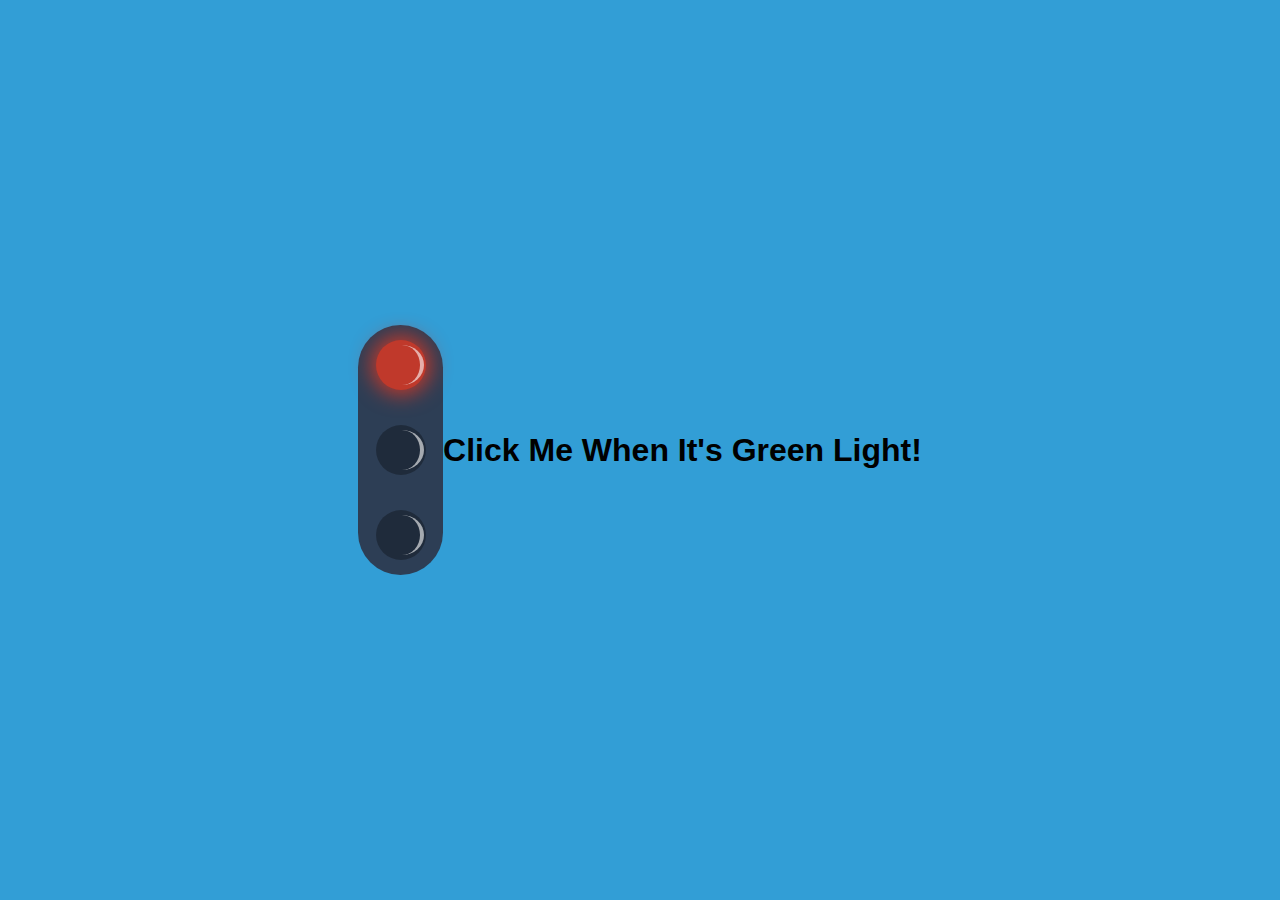
<file: index.html>
<!DOCTYPE html>
<html>
    <head>
        <style>
            * {
                box-sizing: border-box;
            }
            body {
                background-color: #329ed6;
                display: flex;
                align-items: center;
                justify-content: center;
                min-height: 100vh;
                margin: 0;
                font-family: Arial, Helvetica, sans-serif;
            }
            a {
                text-decoration: none;
                color: #000;
            }
            .container {
                display: flex;
                align-items: center;
                justify-content: space-between;
                flex-direction: column;
                width: 85px;
                height: 250px;
                padding: 15px;
                background-color: #2d3e55;
                border-radius: 50px;
            }
            .circle {
                position: relative;
                background-color: rgba(0, 0, 0, 0.3);
                border-radius: 50%;
                height: 50px;
                width: 50px;
            }
            .circle:after {
                border-right: 4px solid rgba(255, 255, 255, 0.6);
                position: absolute;
                content: '';
                width: 40px;
                height: 40px;
                border-radius: 50%;
                top: 5px;
                left: 4px;
            }
            .circle.red {
                background-color: #c0392b;
                box-shadow: 0 0 20px 5px #c0392b;
            }
            .circle.yellow {
                background-color: #f1c40f;
                box-shadow: 0 0 20px 5px #f1c40f;
            }
            .circle.green {
                background-color: #2ecc71;
                box-shadow: 0 0 20px 5px #2ecc71;
            }
        </style>
        <title>Asapapi | Traffic</title>
    </head>
    <body>
        <div class="container">
            <div class="circle red" color="red"></div>
            <div class="circle" color="yellow"></div>
            <div class="circle" color="green"></div>
        </div>
        <h1><a href="homepage/" target="_blank">Click Me When It's Green Light!</a></h1>
        <script>
            const circles = document.querySelectorAll('.circle');
            let activeLight = 0;
            setInterval(changeLight, 2000);
            function changeLight() {
                circles[activeLight].className = 'circle';
                activeLight++;
                if (activeLight > 2) {
                    activeLight = 0;
                }
                const currentLight = circles[activeLight];
                currentLight.classList.add(currentLight.getAttribute('color'));
            }
        </script>
    </body>
</html>
</file>
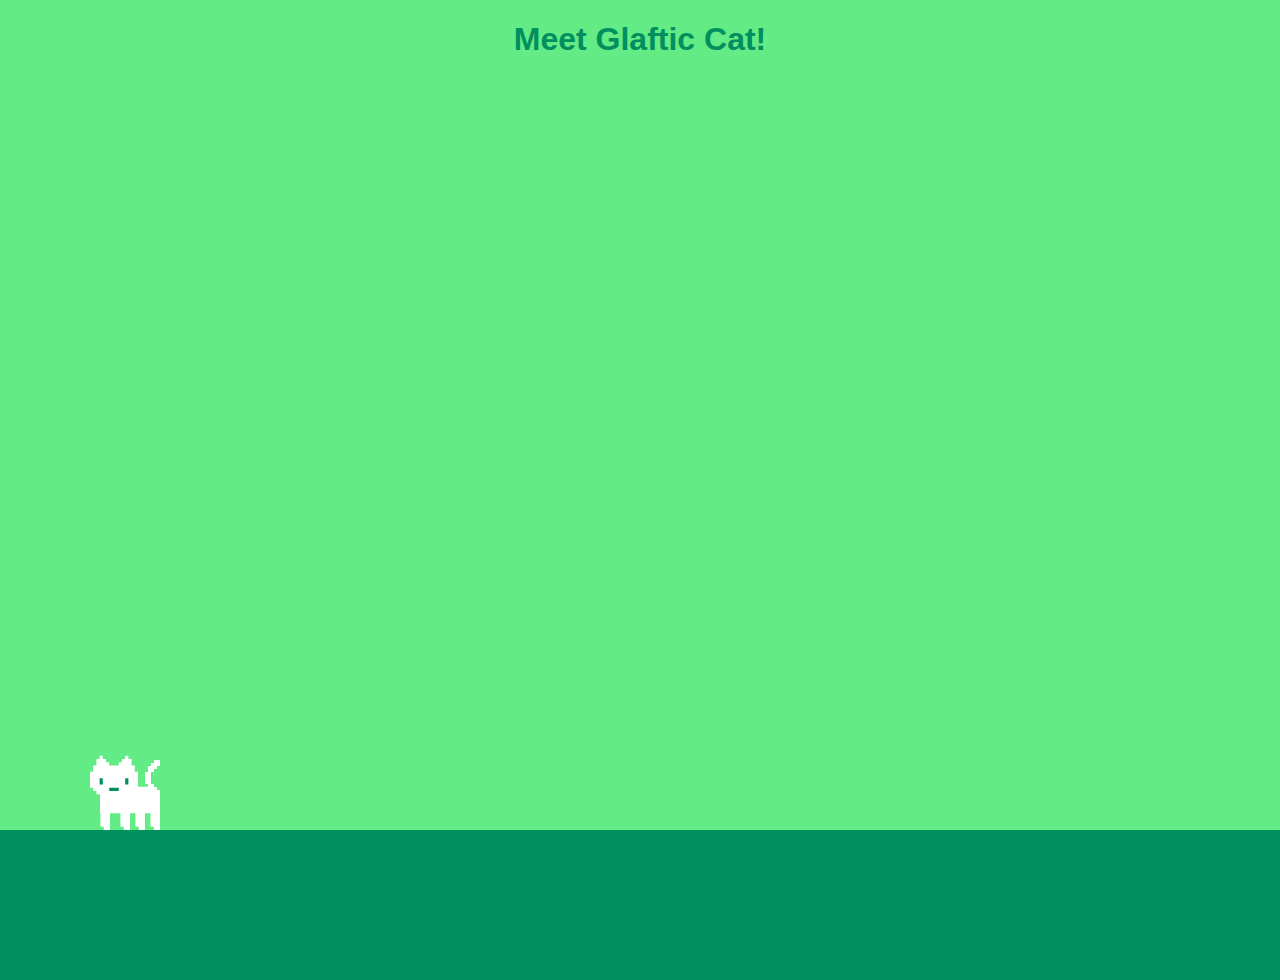
<file: glaftic/index.html>
<!DOCTYPE html>
<html>
    <head>
        <meta http-equiv="Content-Type" content="text/html;charset=UTF-8">
        <link rel="stylesheet" href="styles.css" />
    </head>
    <body>
        <center><h1>Meet Glaftic Cat!</h1></center>
        <div class="outer_wrapper">
            <div class="wrapper">
                <div class="cat_wrapper">
                    <div class="cat first_pose">
                        <div class="cat_head">
                            <svg x="0px" y="0px" width="100%" height="100%" viewBox="0 0 76.4 61.2">
                                <polygon class="eyes"
                                    points="63.8,54.1 50.7,54.1 50.7,59.6 27.1,59.6 27.1,54.1 12.4,54.1 12.4,31.8 63.8,31.8 " />
                                <path d="M15.3,45.9h5.1V35.7h-5.1C15.3,35.7,15.3,45.9,15.3,45.9z M45.8,56.1V51H30.6v5.1H45.8z M61.1,35.7H56v10.2h5.1
                    V35.7z M10.2,61.2v-5.1H5.1V51H0V25.5h5.1V15.3h5.1V5.1h5.1V0h5.1v5.1h5.1v5.1h5.1v5.1c0,0,15.2,0,15.2,0v-5.1h5.1V5.1H56V0h5.1v5.1
                    h5.1v10.2h5.1v10.2h5.1l0,25.5h-5.1v5.1h-5.1v5.1H10.2z" />
                            </svg>
                            
                        </div>
                        <div class="body">
                            <svg x="0px" y="0px" width="100%" height="100%" viewBox="0 0 91.7 40.8">
                                <path class="st0" d="M91.7,40.8H0V10.2h5.1V5.1h5.1V0h66.2v5.1h10.2v5.1h5.1L91.7,40.8z" />
                            </svg>

                            <div class="tail">
                                <svg x="0px" y="0px" width="100%" height="100%" viewBox="0 0 25.5 61.1">
                                    <polygon class="st0" points="10.2,56 10.2,50.9 5.1,50.9 5.1,40.7 0,40.7 0,20.4 5.1,20.4 5.1,10.2 10.2,10.2 10.2,5.1 15.3,5.1 
                        15.3,0 25.5,0 25.5,10.2 20.4,10.2 20.4,15.3 15.3,15.3 15.3,20.4 10.2,20.4 10.2,40.7 15.3,40.7 15.3,45.8 20.4,45.8 20.4,50.9 
                        25.5,50.9 25.5,61.1 15.3,61.1 15.3,56 " />
                                </svg>
                            </div>
                        </div>

                        <div class="front_legs">
                            <div class="leg one">
                                <svg x="0px" y="0px" width="100%" height="100%" viewBox="0 0 14 30.5">
                                    <polygon points="15.3,30.5 5.1,30.5 5.1,25.4 0,25.4 0,0 15.3,0 " />
                                </svg>
                            </div>
                            <div class="leg two">
                                <svg x="0px" y="0px" width="100%" height="100%" viewBox="0 0 14 30.5">
                                    <polygon points="15.3,30.5 5.1,30.5 5.1,25.4 0,25.4 0,0 15.3,0 " />
                                </svg>
                            </div>
                        </div>

                        <div class="back_legs">
                            <div class="leg three">
                                <svg x="0px" y="0px" width="100%" height="100%" viewBox="0 0 14 30.5">
                                    <polygon points="15.3,30.5 5.1,30.5 5.1,25.4 0,25.4 0,0 15.3,0 " />
                                </svg>
                            </div>
                            <div class="leg four">
                                <svg x="0px" y="0px" width="100%" height="100%" viewBox="0 0 14 30.5">
                                    <polygon points="15.3,30.5 5.1,30.5 5.1,25.4 0,25.4 0,0 15.3,0 " />
                                </svg>
                            </div>
                        </div>
                    </div>
                </div>
            </div>
            <div class="ground"></div>
        </div>
        <canvas id="canvas1">Your browser doesn't support canvas</canvas>
    </body>
    <script src="cat.js"></script>
</html>
</file>
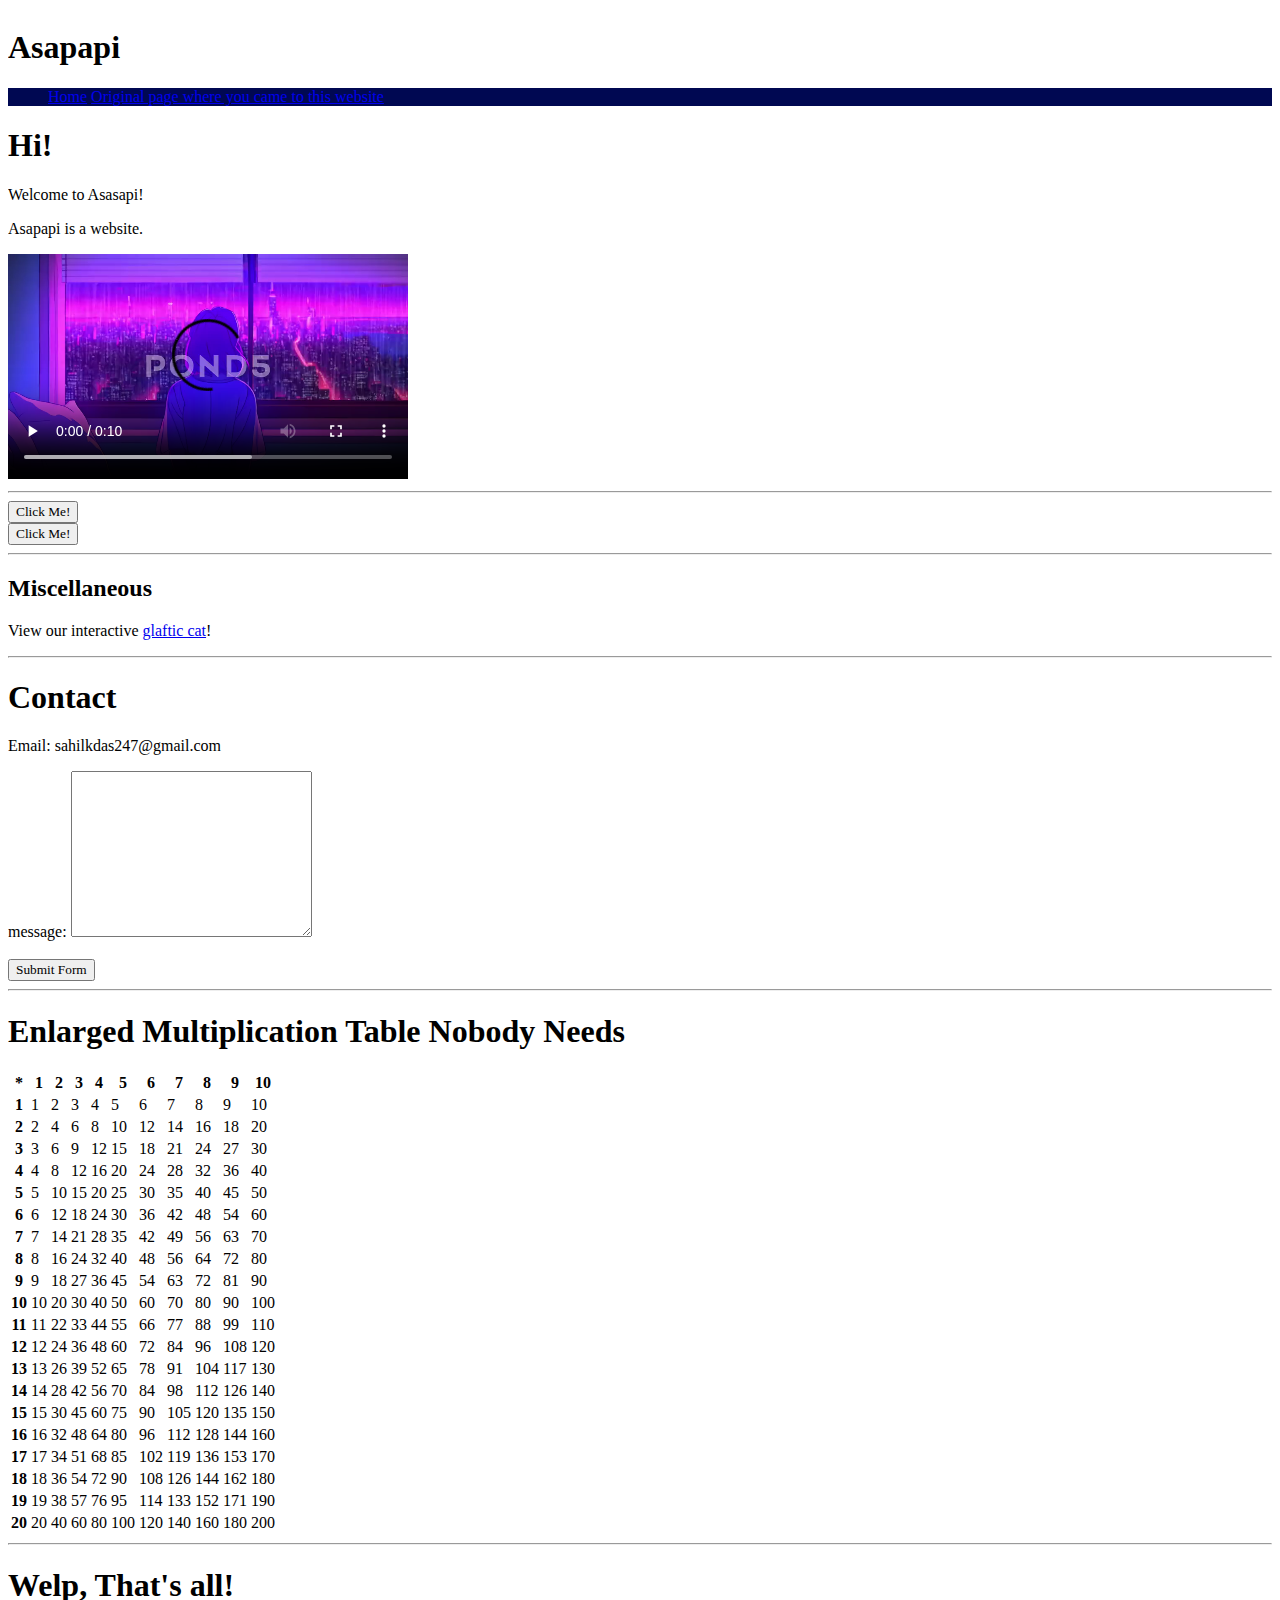
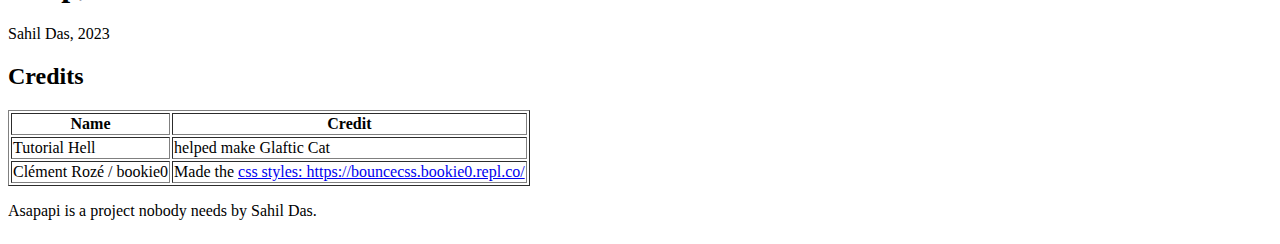
<file: homepage/index.html>
<!DOCTYPE html>
<html lang="en">
    <head>
        <meta charset="UTF-8">
        <link href="https://bouncecss.replit.app/bounce.css" rel="stylesheet" type="text/css" />
        <link rel="stylesheet" href="style.css" />
        <meta name="viewport" content="width=device-width, initial-scale=1.0">
        <title>Asapapi | Home</title>
    </head>
    <body>
        <h1>Asapapi</h1>
        <section id="navv">
            <nav>
                <ul class="menuItems">
                    <li><a href='#' data-item='Home'>Home</a></li>
                    <li>
                        <a href='../' data-item='original page where you came to this website'>
                            Original page where you came to this website
                        </a>
                    </li>
                </ul>
            </nav>
        </section>
        <h1>Hi!</h1>
        <p>Welcome to Asasapi!</p>
        <p>Asapapi is a website.</p>
        <video id="myVideo" width="400" controls>
            <source src="../rain.mp4" type="video/mp4">
        </video>
        <hr>
        <button class="cyan" onclick="alert('You Did!')">Click Me!</button>
        <br>
        <!-- modal trigger -->
        <button class="purple" data-modal-target="#modal">Click Me!</button>
        <!-- modal -->
        <div class="modal" id="modal">
            <div class="modal-header">
                <div class="title">This is a modal.</div>
                <button data-close-button class="close-button">&times;</button>
            </div>
            <div class="modal-body">
                <p>In web design, a modal is a graphical user interface (GUI) element that appears on top of the page
                    content and provides additional information or functionality. Modals are often used to display
                    messages, forms, or other content that requires the user's attention or input.</p>
                <p>Modal windows typically have a dimmed or blurred background, which highlights the modal and makes it
                    stand out from the rest of the page content. They also often include a close button or other
                    mechanism for dismissing the modal and returning to the main page content.</p>
                <p>Modals are useful for displaying content that would be too distracting or disruptive to display on
                    the main page. For example, a modal might be used to display a sign-up form, a confirmation message,
                    or an error message. They can also be used to provide context-sensitive help or instructions, or to
                    present a detailed view of a specific piece of content.</p>
                <p>Overall, modals are a useful way to provide additional information or functionality without requiring
                    the user to navigate away from the main page.</p>
            </div>
        </div>
        <!-- overlay -->
        <div id="overlay"></div>
        <!-- end modal stuff -->
        <hr>
        <h2>Miscellaneous</h2>
        <p>View our interactive <a href="../glaftic/">glaftic cat</a>!</p>
        <hr>
        <h1>Contact</h1>
        <p>Email: sahilkdas247@gmail.com</p>
        <form action="mailto:sahilkdas247@gmail.com">
            <label for="message">message:</label>
            <textarea name="message" cols="30" rows="10"></textarea>
            <br><br>
            <button type="submit">Submit Form</button>
        </form>
        <hr>
        <h1>Enlarged Multiplication Table Nobody Needs</h1>
        <section class="table" id="table">
            <table>
                <tr>
                    <th>*</th>
                    <th>1</th><th>2</th><th>3</th><th>4</th><th>5</th>
                    <th>6</th><th>7</th><th>8</th><th>9</th><th>10</th>
                </tr>
                <tr>
                    <th>1</th>
                    <td>1</td><td>2</td><td>3</td><td>4</td><td>5</td>
                    <td>6</td><td>7</td><td>8</td><td>9</td><td>10</td>
                </tr>
                <tr>
                    <th>2</th>
                    <td>2</td><td>4</td><td>6</td><td>8</td><td>10</td>
                    <td>12</td><td>14</td><td>16</td><td>18</td><td>20</td>
                </tr>
                <tr>
                    <th>3</th>
                    <td>3</td><td>6</td><td>9</td><td>12</td><td>15</td>
                    <td>18</td><td>21</td><td>24</td><td>27</td><td>30</td>
                </tr>
                <tr>
                    <th>4</th>
                    <td>4</td><td>8</td><td>12</td><td>16</td><td>20</td>
                    <td>24</td><td>28</td><td>32</td><td>36</td><td>40</td>
                </tr>
                <tr>
                    <th>5</th>
                    <td>5</td><td>10</td><td>15</td><td>20</td><td>25</td>
                    <td>30</td><td>35</td><td>40</td><td>45</td><td>50</td>
                </tr>
                <tr>
                    <th>6</th>
                    <td>6</td><td>12</td><td>18</td><td>24</td><td>30</td>
                    <td>36</td><td>42</td><td>48</td><td>54</td><td>60</td>
                </tr>
                <tr>
                    <th>7</th>
                    <td>7</td><td>14</td><td>21</td><td>28</td><td>35</td>
                    <td>42</td><td>49</td><td>56</td><td>63</td><td>70</td>
                </tr>
                <tr>
                    <th>8</th>
                    <td>8</td><td>16</td><td>24</td><td>32</td><td>40</td>
                    <td>48</td><td>56</td><td>64</td><td>72</td><td>80</td>
                </tr>
                <tr>
                    <th>9</th>
                    <td>9</td><td>18</td><td>27</td><td>36</td><td>45</td>
                    <td>54</td><td>63</td><td>72</td><td>81</td><td>90</td>
                </tr>
                <tr>
                    <th>10</th>
                    <td>10</td><td>20</td><td>30</td><td>40</td><td>50</td>
                    <td>60</td><td>70</td><td>80</td><td>90</td><td>100</td>
                </tr>
                <tr>
                    <th>11</th>
                    <td>11</td><td>22</td><td>33</td><td>44</td><td>55</td>
                    <td>66</td><td>77</td><td>88</td><td>99</td><td>110</td>
                </tr>
                <tr>
                    <th>12</th>
                    <td>12</td><td>24</td><td>36</td><td>48</td><td>60</td>
                    <td>72</td><td>84</td><td>96</td><td>108</td><td>120</td>
                </tr>
                <tr>
                    <th>13</th>
                    <td>13</td><td>26</td><td>39</td><td>52</td><td>65</td>
                    <td>78</td><td>91</td><td>104</td><td>117</td><td>130</td>
                </tr>
                <tr>
                    <th>14</th>
                    <td>14</td><td>28</td><td>42</td><td>56</td><td>70</td>
                    <td>84</td><td>98</td><td>112</td><td>126</td><td>140</td>
                </tr>
                <tr>
                    <th>15</th>
                    <td>15</td><td>30</td><td>45</td><td>60</td><td>75</td>
                    <td>90</td><td>105</td><td>120</td><td>135</td><td>150</td>
                </tr>
                <tr>
                    <th>16</th>
                    <td>16</td><td>32</td><td>48</td><td>64</td><td>80</td>
                    <td>96</td><td>112</td><td>128</td><td>144</td><td>160</td>
                </tr>
                <tr>
                    <th>17</th>
                    <td>17</td><td>34</td><td>51</td><td>68</td><td>85</td>
                    <td>102</td><td>119</td><td>136</td><td>153</td><td>170</td>
                </tr>
                <tr>
                    <th>18</th>
                    <td>18</td><td>36</td><td>54</td><td>72</td><td>90</td>
                    <td>108</td><td>126</td><td>144</td><td>162</td><td>180</td>
                </tr>
                <tr>
                    <th>19</th>
                    <td>19</td><td>38</td><td>57</td><td>76</td><td>95</td>
                    <td>114</td><td>133</td><td>152</td><td>171</td><td>190</td>
                </tr>
                <tr>
                    <th>20</th>
                    <td>20</td><td>40</td><td>60</td><td>80</td><td>100</td>
                    <td>120</td><td>140</td><td>160</td><td>180</td><td>200</td>
                </tr>
            </table>
        </section>
        <hr>
        <footer>
            <section>
                <h1>Welp, That's all!</h1>
                <p>Sahil Das, 2023</p>
            </section>
            <section>
                <h2>Credits</h2>
                <table border="1" class="table">
                    <thead>
                        <tr>
                            <th>Name</th>
                            <th>Credit</th>
                        </tr>
                    </thead>
                    <tbody>
                        <tr>
                            <td>Tutorial Hell</td>
                            <td>helped make Glaftic Cat</a></td>
                        </tr>
                        <tr>
                            <td>Clément Rozé / bookie0</td>
                            <td>Made the <a href="https://bouncecss.bookie0.repl.co/">css styles: https://bouncecss.bookie0.repl.co/</a></td>
                        </tr>
                    </tbody>
                </table>
            </section>
            <p>Asapapi is a project nobody needs by Sahil Das.</p>
        </footer>
    </body>
    <script src="modal.js"></script>
    <script src="video.js"></script>
</html>
</file>
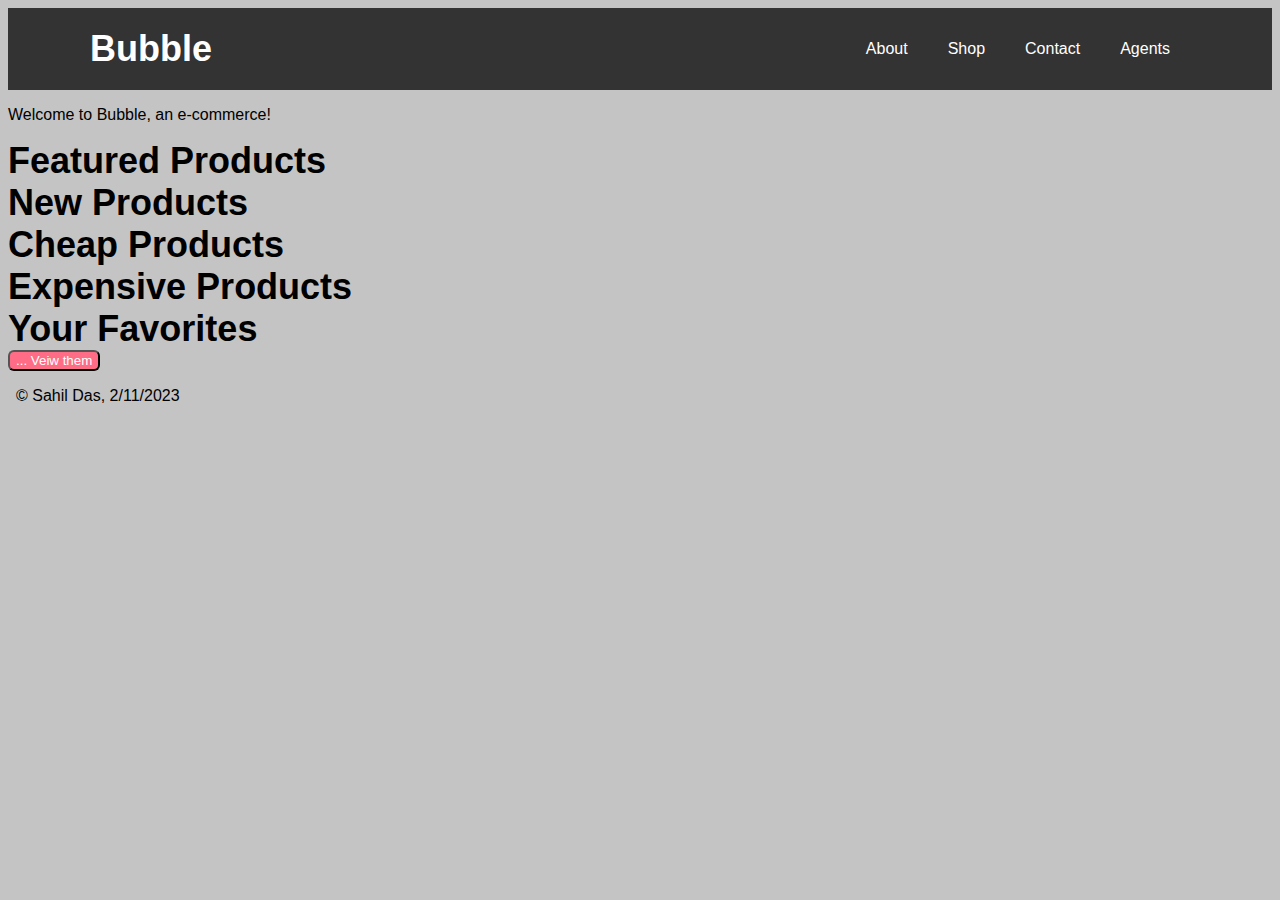
<file: New folder/index.html>
<!DOCTYPE html>
<html lang="en">
    <head>
        <meta charset="UTF-8">
        <meta name="viewport" content="width=device-width, initial-scale=1.0">
        <link rel="stylesheet" href="style.css">
        <title>Bubble | Home</title>
    </head>
    <body>
        <header>
            <div class="header-container">
                <h1>Bubble</h1>
                <nav>
                    <ul>
                        <li><a target="_blank" href="AAC.html">About</a></li>
                        <li><a target="_blank" href="shop.html">Shop</a></li>
                        <li><a target="_blank" href="AAC.html">Contact</a></li>
                        <li><a target="_blank" href="agents.html">Agents</a></li>
                    </ul>
                </nav>
            </div>
        </header>
        <main>
            <p>Welcome to Bubble, an e-commerce!</p>
            <h1>Featured Products</h1>
            <h1>New Products</h1>
            <h1>Cheap Products</h1>
            <h1>Expensive Products</h1>
            <h1>Your Favorites</h1>
            <a target="_blank" href="shop.html">
                <button style="border-radius: 6px; background-color: rgb(255, 108, 133);color: white;">... Veiw them</button>
            </a>
        </main>
        <embed src="footer.html">
    </body>
</html>
</file>
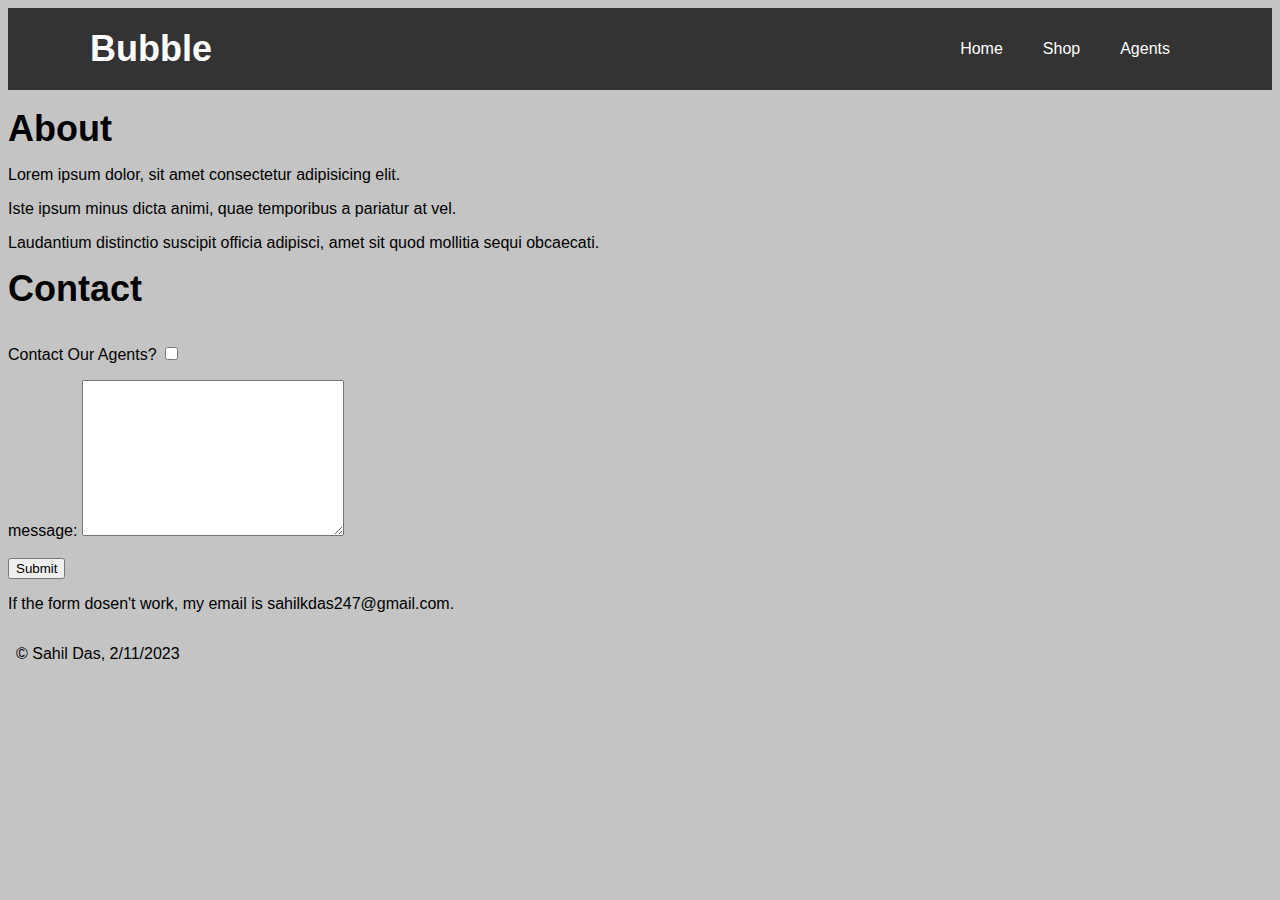
<file: New folder/AAC.html>
<!DOCTYPE html>
<html lang="en">
    <head>
        <meta charset="UTF-8">
        <link rel="stylesheet" href="style.css">
        <meta name="viewport" content="width=device-width, initial-scale=1.0">
        <title>Bubble | About and Contact</title>
    </head>
    <body>
        <header>
            <div class="header-container">
                <h1>Bubble</h1>
                <nav>
                    <ul>
                        <li><a target="_blank" href="index.html">Home</a></li>
                        <li><a target="_blank" href="shop.html">Shop</a></li>
                        <li><a target="_blank" href="agents.html">Agents</a></li>
                    </ul>
                </nav>
            </div>
        </header>
        <br>
        <main>
            <h1>About</h1>
            <p>Lorem ipsum dolor, sit amet consectetur adipisicing elit.</p>
            <p>Iste ipsum minus dicta animi, quae temporibus a pariatur at vel.</p>
            <p>Laudantium distinctio suscipit officia adipisci, amet sit quod mollitia sequi obcaecati.</p>
            <h1>Contact</h1>
            <br>
            <p>Contact Our Agents? <input id="my-checkbox" type="checkbox"></p>
            <div id="Cme">
                <form action="mailto:sahilkdas247@gmail.com" enctype="text/plain">
                    <label for="message">message:</label>
                    <textarea name="message" cols="30" rows="10"></textarea>
                    <br><br><input type="submit">
                </form>
                <p>If the form dosen't work, my email is sahilkdas247@gmail.com.</p>
            </div>
            <div id="CmyA">
                <form action="" enctype="text/plain">
                    <label for="message">message:</label>
                    <textarea name="message" cols="30" rows="10"></textarea>
                    <br><br><input type="submit">
                </form>
                <p>Our Agents will response shortly, or not, Lemme know if the form dosen't work.</p>
            </div>
        </main>
        <embed src="footer.html">
        <script src="c.js"></script>
    </body>
</html>
</file>
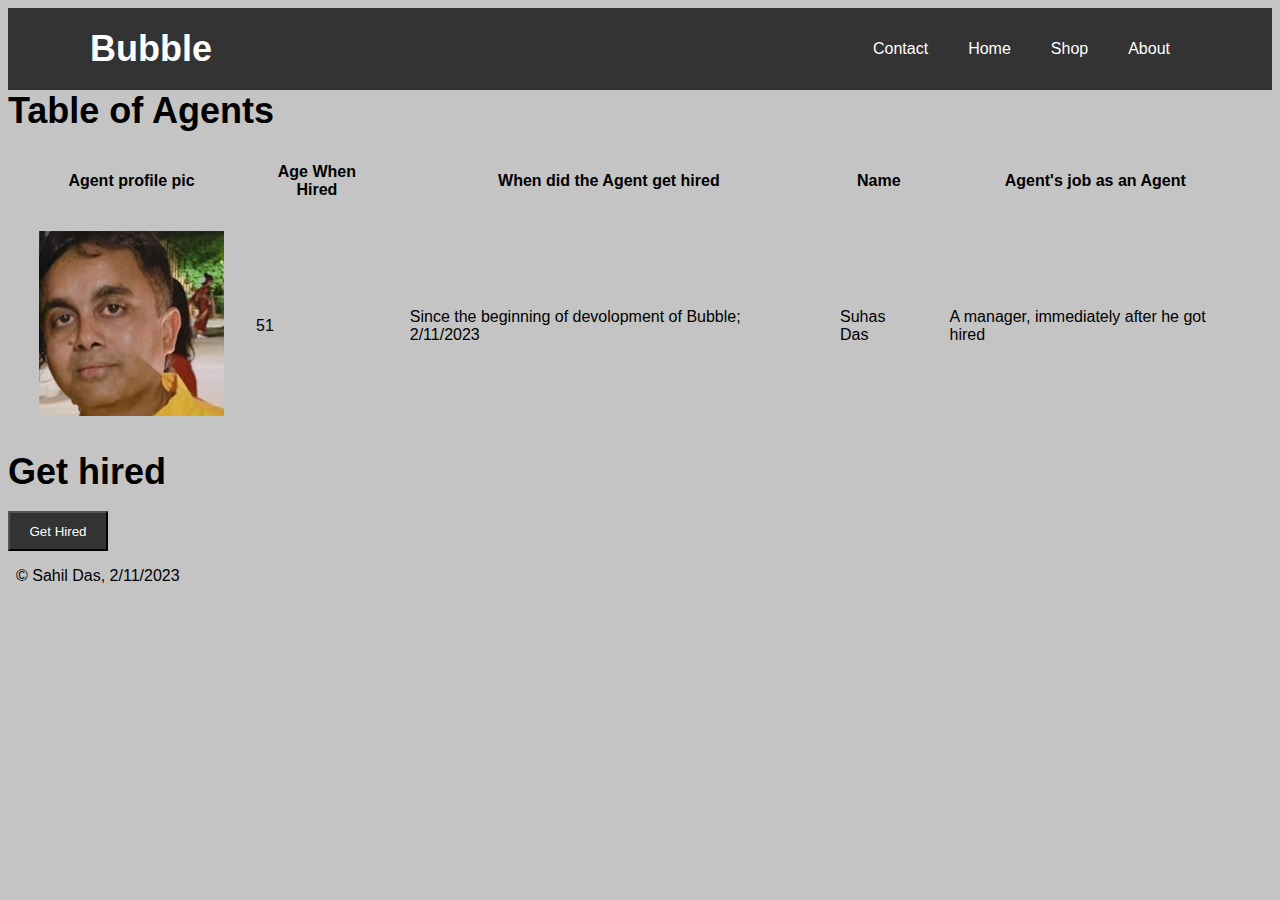
<file: New folder/agents.html>
<!DOCTYPE html>
<html lang="en">
    <head>
        <meta charset="UTF-8">
        <link rel="stylesheet" href="style.css">
        <style>
            button {
                background-color: #333333;
                color:white;
                height: 40px;
                width:100px;
                border-radius: 0cm;
                transition: all 0.5s ease;
            }
            button:hover {
                background-color: #bdbdbd;
                color: #555555;
                border-radius: 10px;
                font-family: 'Courier New', Courier, monospace;
            }
        </style>
        <meta name="viewport" content="width=device-width, initial-scale=1.0">
        <title>Bubble | Agent Stuff</title>
    </head>
    <body>
        <header>
            <div class="header-container">
                <h1>Bubble</h1>
                <nav>
                    <ul>
                        <li><a target="_blank" href="AAC.html">Contact</a></li>
                        <li><a target="_blank" href="index.html">Home</a></li>
                        <li><a target="_blank" href="shop.html">Shop</a></li>
                        <li><a target="_blank" href="AAC.html">About</a></li>
                    </ul>
                </nav>
            </div>
        </header>
        <main>
            <h1>Table of Agents</h1>
            <table cellspacing="30px">
                <tr>
                    <th>Agent profile pic</th>
                    <th>Age When Hired</th>
                    <th>When did the Agent get hired</th>
                    <th>Name</th>
                    <th>Agent's job as an Agent</th>
                </tr>
                <tr>
                    <td><img src="suhasdas.png"></td>
                    <td>51</td>
                    <td>Since the beginning of devolopment of Bubble; 2/11/2023</td>
                    <td>Suhas Das</td>
                    <td>A manager, immediately after he got hired</td>
                </tr>
            </table>
            <h1>Get hired</h1>
            <br><a target="_blank" href=""><button>Get Hired</button></a>
        </main>
        <embed src="footer.html">
    </body>
</html>
</file>
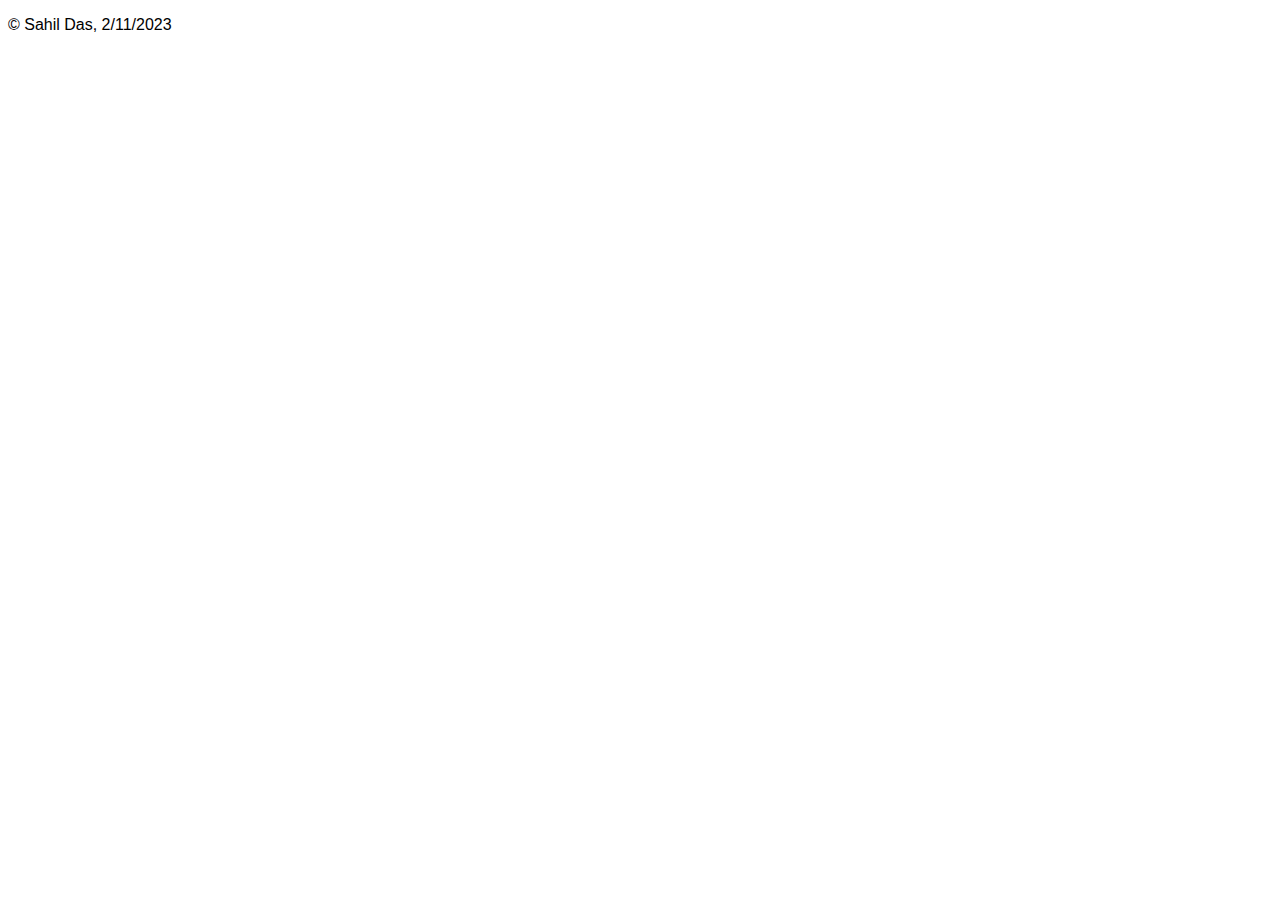
<file: New folder/footer.html>
<!DOCTYPE html>
<html lang="en">
    <head>
        <meta charset="UTF-8">
        <style>
            footer {
                font-family: Arial, Helvetica, sans-serif;
            }
        </style>
        <meta name="viewport" content="width=device-width, initial-scale=1.0">
        <title>Document</title>
    </head>
    <body>
        <footer><p>&copy; Sahil Das, 2/11/2023</p></footer>
    </body>
</html>
</file>
<file: glaftic/styles.css>
* {
    box-sizing: border-box;
}

body {
    padding: 0;
    margin: 0;
    font-family: sans-serif;
    background-color: #63ec85;
}

.outer_wrapper {
    position: absolute;
    width: 100%;
    height: 100vh;
    overflow: hidden;
}

.wrapper {
    position: absolute;
    height: calc(100vh - 100px);
    width: 100%;
    top: 0;
}

.ground {
    position: absolute;
    bottom: 0;
    width: 100%;
    height: 150px;
    background-color: rgb(1, 143, 96);
}

.cat {
    position: absolute;
    bottom: 65px;
    left: 100px;
    height: 30px;
    width: 60px;
    transition: 1.5s;
    transform-origin: center;
    background-color: transparent;
}

/* body */

.body {
    position: absolute;
    height: 30px;
    width: 60px;
}

.face_left .body {
    animation: turn_body_left forwards 0.5s;
}

@keyframes turn_body_left {

    0%,
    100% {
        transform: scale(1);
    }

    50% {
        transform: scale(0.5, 1);
    }
}

.face_right .body {
    animation: turn_body_right forwards 0.5s;
}

@keyframes turn_body_right {

    0%,
    100% {
        transform: scale(1);
    }

    50% {
        transform: scale(0.5, 1);
    }
}

/* head */
.cat_head {
    position: absolute;
    height: 40px;
    width: 48px;
    right: -10px;
    top: -30px;
    transition: 0.5s;
    z-index: 50;
}

.first_pose .cat_head,
.face_left .cat_head {
    right: 22px;
}


/* tail */
.tail {
    position: absolute;
    top: -25px;
    height: 36px;
    width: 15px;
    animation: tail_motion forwards 2s;
    transform-origin: bottom right;
}

@keyframes tail_motion {

    0%,
    100% {
        left: -5px;
        transform: rotate(0deg) scale(1);
    }

    50% {
        left: -10px;
        transform: rotate(-50deg) scale(-1, 1);
    }
}

.first_pose .tail,
.face_left .tail {
    left: 45px;
    animation: tail_motion_alt forwards 2s;
}

@keyframes tail_motion_alt {

    0%,
    100% {
        left: 45px;
        transform: rotate(0deg) scale(1);
    }

    50% {
        left: 40px;
        transform: rotate(50deg) scale(-1, 1);
    }
}



/* legs */
.leg {
    position: absolute;
    height: 20px;
    width: 10px;
    transform-origin: top center;
}

.front_legs,
.back_legs {
    position: absolute;
    height: 30px;
    transition: 0.7s;
}

.front_legs {
    width: 30px;
    right: 0;
}

.back_legs {
    width: 25px;
    left: 0;
}

.face_left .leg svg {
    transform: scale(-1, 1);
}

.face_right .front_legs {
    right: 0;
}

.first_pose .front_legs,
.face_left .front_legs {
    right: 30px;
}

.face_right .back_legs {
    left: 0;
}

.first_pose .back_legs,
.face_left .back_legs {
    left: 35px;
}

.one,
.three {
    bottom: -15px;
    right: 0;
}

.two,
.four {
    bottom: -15px;
    left: 0px;
}

.one.walk,
.three.walk {
    animation: infinite 0.3s walk;
}

.two.walk,
.four.walk {
    animation: infinite 0.3s walk_alt;
}

@keyframes walk {

    0%,
    100% {
        transform: rotate(-10deg);
    }

    50% {
        transform: rotate(10deg);
    }
}

@keyframes walk_alt {

    0%,
    100% {
        transform: rotate(10deg);
    }

    50% {
        transform: rotate(-10deg);
    }
}


/* jump */
.cat_wrapper {
    position: absolute;
    bottom: 0;
}

.cat_wrapper.jump .one {
    animation: infinite 0.3s walk;
}

.cat_wrapper.jump .two {
    animation: infinite 0.3s walk_alt;
}

.cat_wrapper.jump .three,
.cat_wrapper.jump .four {
    animation: none;
}

.cat_wrapper.jump .cat.face_right .back_legs {
    transform-origin: center;
    transform: rotate(50deg);
}

.cat_wrapper.jump .cat.face_left .back_legs {
    transform-origin: center;
    transform: rotate(-50deg);
}

.cat_wrapper.jump .cat.face_right .front_legs {
    transform-origin: center;
    transform: rotate(-60deg);
}

.cat_wrapper.jump .cat.face_left .front_legs {
    transform-origin: center;
    transform: rotate(60deg);
}

.cat_wrapper.jump {
    animation: jump forwards 1s;
}

@keyframes jump {

    0%,
    100% {
        bottom: 0px;
    }

    50% {
        bottom: 200px;
    }
}

.jump .face_left {
    animation: forwards 0.5s body_stand_left;
    transform-origin: right bottom;
}

.jump .face_right {
    animation: forwards 0.5s body_stand_right;
    transform-origin: left bottom;
}

@keyframes body_stand_right {
    0% {
        transform: rotate(0deg);
    }

    100% {
        transform: rotate(-45deg);
    }
}

@keyframes body_stand_left {
    0% {
        transform: rotate(0deg);
    }

    100% {
        transform: rotate(45deg);
    }
}

svg {
    height: 100%;
    width: 100%;
}

polygon.eyes {
    fill: rgb(1, 143, 96);
}

polygon,
path {
    fill: white;
}

a {
    color: white;
    text-decoration: none;
}

a:hover {
    text-decoration: underline;
}

h1 {
    color: rgb(1, 143, 96);
}
</file>
<file: homepage/style.css>
*,
*::after,
*::before {
    box-sizing: border-box;
    font-family: 'Clash Display Bold';
}

#navv {
    background-color: hsl(234, 100%, 16%) !important;
}

#navv * {
    display: inline !important;
}

.modal {
    position: fixed;
    top: 50%;
    left: 50%;
    transform: translate(-50%, -50%) scale(0);
    transition: 0.2s ease;
    border: 1px solid black;
    border-radius: 5px;
    z-index: 10;
    background-color: white;
    width: 500px;
    max-width: 80%;
    padding: 4px;
}

.modal.active {
    transform: translate(-50%, -50%) scale(1);
}

.modal-header {
    font-family: 'Clash Display Bold';
    padding: 10px 15px;
    display: flex;
    justify-content: space-between;
    align-items: center;
    border-bottom: 1px solid black;
}

.modal-header .title {
    font-size: 2rem;
}

.modal-header .close-button {
    cursor: pointer;
    font-size: 1.5rem;
}

#overlay {
    position: fixed;
    opacity: 0;
    top: 0;
    left: 0;
    right: 0;
    bottom: 0;
    background-color: rgba(0, 0, 0, 0.3);
    pointer-events: none;
    transition: 0.2s ease;
}

#overlay.active {
    opacity: 1;
    pointer-events: none;
}

table * * *, html, body, a {
    overflow-x: hidden !important;
}

a {
    overflow-y: hidden !important
}
</file>
<file: New folder/style.css>
body {
    background-color: rgb(196, 196, 196);
    font-family: Arial, Helvetica, sans-serif;
}
header {
    background-color: #333;
    color: #fff;
    padding: 20px 0;
}
.header-container {
    display: flex;
    align-items: center;
    justify-content: space-between;
    max-width: 1100px;
    margin: 0 auto;
}
h1 {
    font-size: 36px;
    margin: 0;
}
nav ul {
    display: flex;
    list-style: none;
    margin: 0;
    padding: 0;
}
nav a {
    color: #fff;
    display: block;
    padding: 10px 20px;
    text-decoration: none;
}
nav a:hover {
    background-color: #252525;
    color: #686868;
}
</file>
